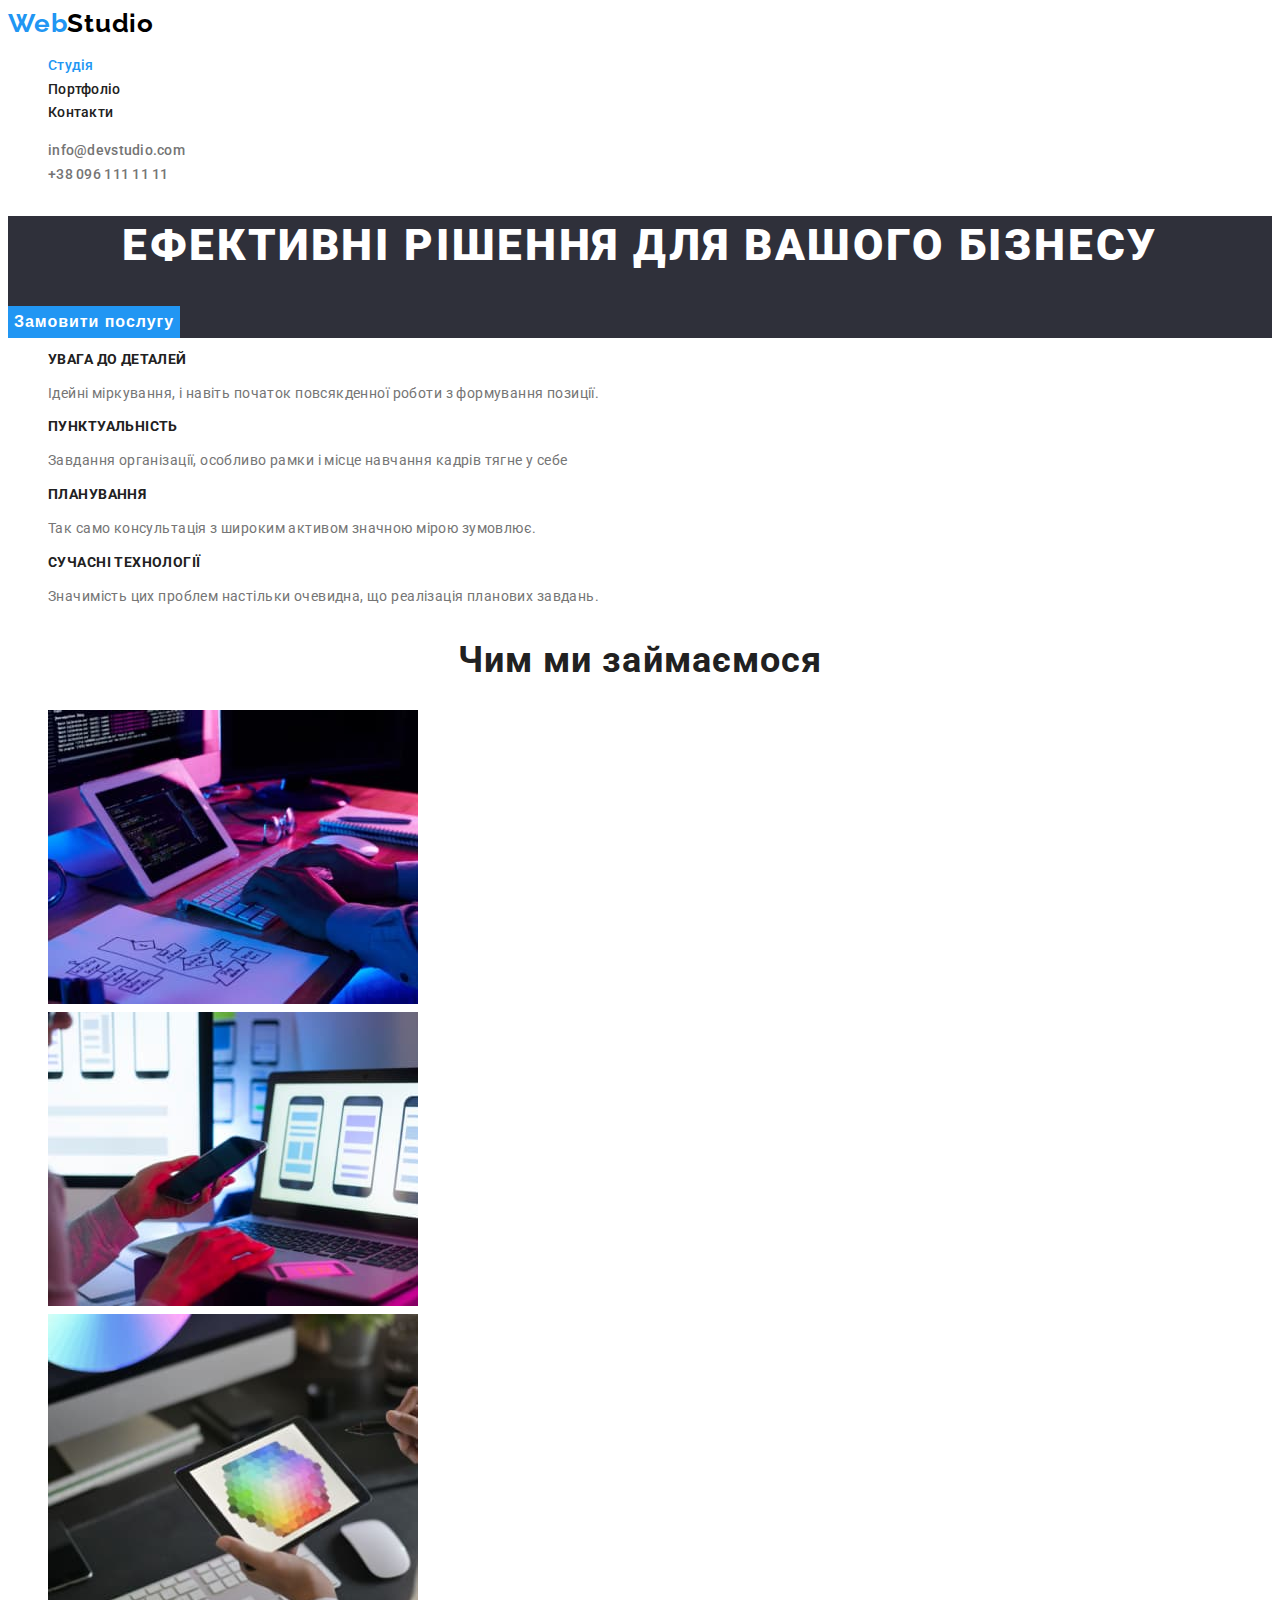
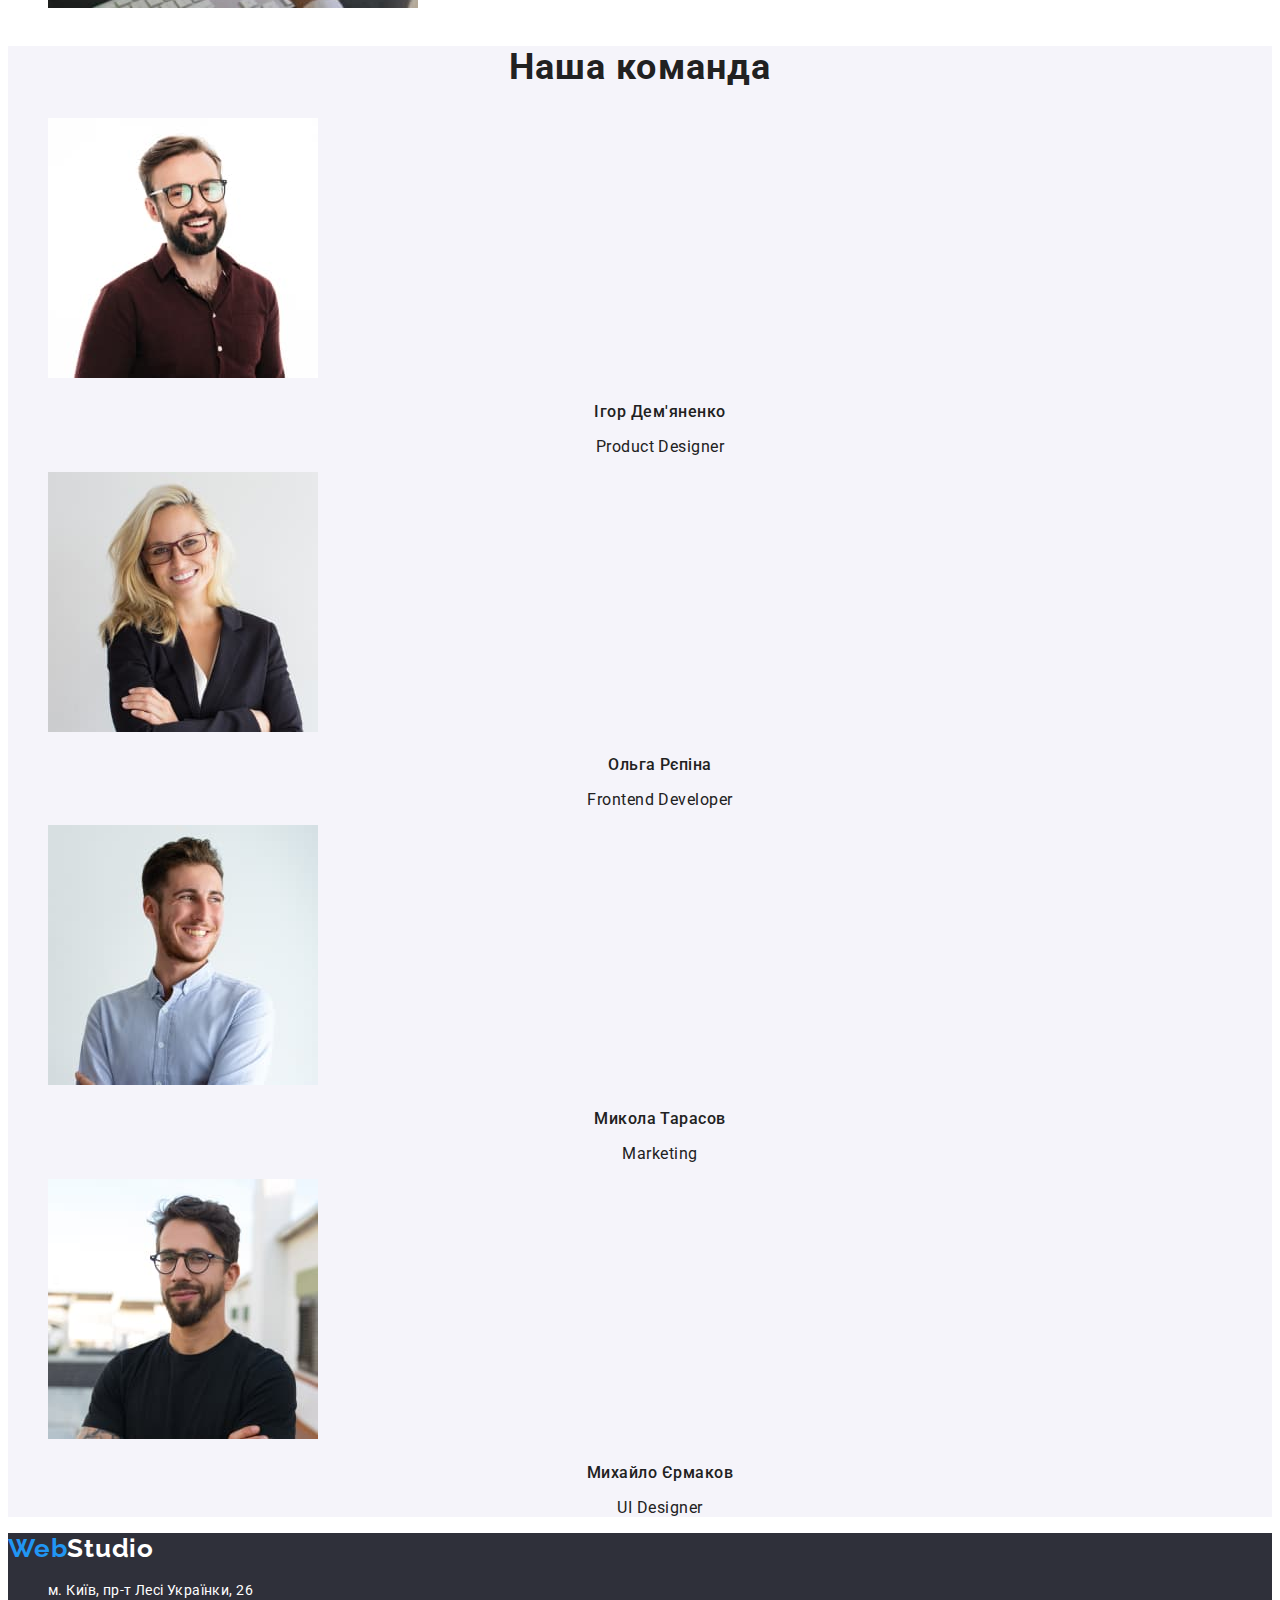
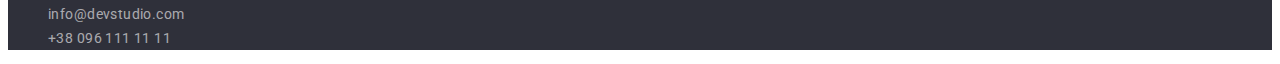
<file: index.html>
<!DOCTYPE html>
<html lang="uk">

<head>
    <meta charset="UTF-8">
    <meta http-equiv="X-UA-Compatible" content="IE=edge">
    <meta name="viewport" content="width=device-width, initial-scale=1.0">
    <title>Document</title>
    <link rel="stylesheet" href="./css/styles.css" />
    <link rel="preconnect" href="https://fonts.googleapis.com">
    <link rel="preconnect" href="https://fonts.gstatic.com" crossorigin>
    <link
        href="https://fonts.googleapis.com/css2?family=Raleway:wght@700&family=Roboto:wght@400;500;700;900&display=swap"
        rel="stylesheet">
</head>

<body>
    <header>
        <nav class="nav">
            <a href="./index.html"><span class="logo-accent">Web</span><span class="logo">Studio</span>
            </a>
            <ul class="list">
                <li>
                    <a href="./index.html" class="current-link">Студія</a>
                </li>
                <li>
                    <a href="./portfolio.html" class="link">Портфоліо</a>
                </li>
                <li><a href="#" class="link">Контакти</a>
                </li>
            </ul>
        </nav>
        <ul class="list">
            <li>
                <a href="mailto:info@devstudio.com" class="link-contact">info@devstudio.com</a>
            </li>
            <li>
                <a href="tel:+380961111111" class="link-contact">+38 096 111 11 11</a>
            </li>
        </ul>
    </header>
    <main>
        <section class="hero">
            <h1 class="hero-title">Ефективні рішення для вашого бізнесу</h1>
            <button class="primary-button">Замовити послугу</button>
        </section>
        <section>
            <h2 class="visually-hidden">Наші переваги</h2>
            <ul class="list">
                <li>
                    <h3 class="list-subtitle">Увага до деталей</h3>
                    <p class="list-text">Ідейні міркування, і навіть початок повсякденної роботи з формування позиції.
                    </p>
                </li>
                <li>
                    <h3 class="list-subtitle">Пунктуальність</h3>
                    <p class="list-text">Завдання організації, особливо рамки і місце навчання кадрів тягне у себе</p>
                </li>
                <li>
                    <h3 class="list-subtitle">Планування</h3>
                    <p class="list-text">Так само консультація з широким активом значною мірою зумовлює.</p>
                </li>
                <li>
                    <h3 class="list-subtitle">Сучасні Технології</h3>
                    <p class="list-text">Значимість цих проблем настільки очевидна, що реалізація планових завдань.</p>
                </li>
            </ul>
        </section>
        <section>
            <h2 class="list-title">Чим ми займаємося</h2>
            <ul class="list">
                <li>
                    <img src="./images/image1.jpg" alt="створюємо інтернет сторінки" width="370" />
                </li>
                <li>
                    <img src="./images/image2.jpg" alt="створюємо додатки на телефон" width="370" />
                </li>
                <li>
                    <img src="./images/image3.jpg" alt="займаємось веб-дизайном" width="370" />
                </li>
            </ul>
        </section>
        <section class="headline-ourteam">
            <h2 class="list-title">Наша команда</h2>
            <ul class="list">
                <li>
                    <img src="./images/teamcard1.jpg" alt="Усміхнений хлопець в окулярах" width="270" />
                    <h3 class="list-headline">Ігор Дем'яненко</h3>
                    <p class="headline-text">Product Designer</p>
                </li>
                <li>
                    <img src="./images/teamcard2.jpg" alt="Усміхнена дівчина в окулярах" width="270" />
                    <h3 class="list-headline">Ольга Рєпіна</h3>
                    <p class="headline-text">Frontend Developer</p>
                </li>
                <li>
                    <img src="./images/teamcard3.jpg" alt="Усміхнений хлопець" width="270" />
                    <h3 class="list-headline">Микола Тарасов</h3>
                    <p class="headline-text">Marketing</p>
                </li>
                <li>
                    <img src="./images/teamcard4.jpg" alt="Усміхнений хлопець в окулярах" width="270" />
                    <h3 class="list-headline">Михайло Єрмаков</h3>
                    <p class="headline-text">UI Designer</p>
                </li>
            </ul>
        </section>
    </main>
    <footer class="footer">
        <a href="./index.html"><span class="logo-accent">Web</span><span class="logo-footer">Studio</span>
            <address>
                <ul class="list">
                    <li>
                        <a href="https://goo.gl/maps/CPtrU1FHBa2aNyZL9" target="_blank"
                            rel="noopener noreferrer nofollow" class="address">м. Київ, пр-т Лесі
                            Українки, 26</a>
                    </li>
                    <li>
                        <a href="mailto:info@devstudio.com" class="address-contact">info@devstudio.com</a>
                    </li>
                    <li>
                        <a href="tel:+380961111111" class="address-contact">+38 096 111 11 11</a>
                    </li>
                </ul>
            </address>
    </footer>
</body>

</html>
</file>
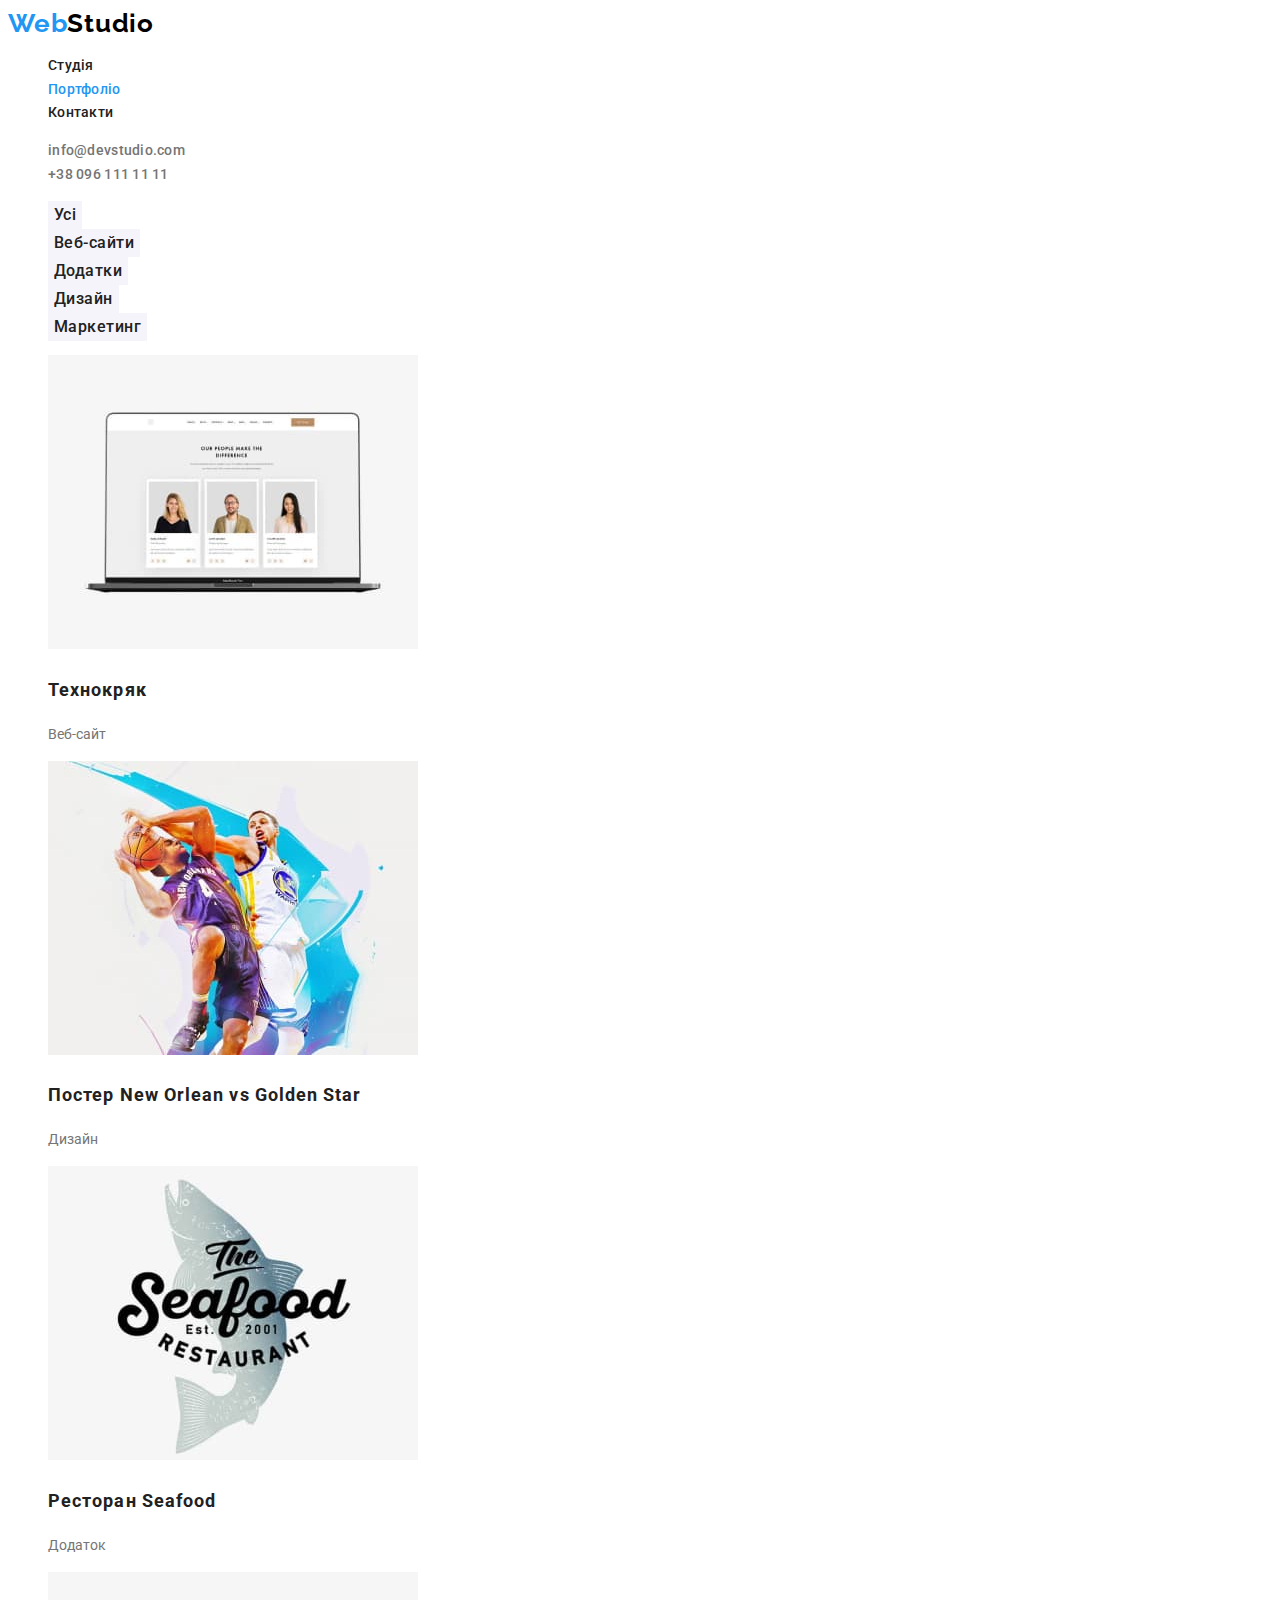
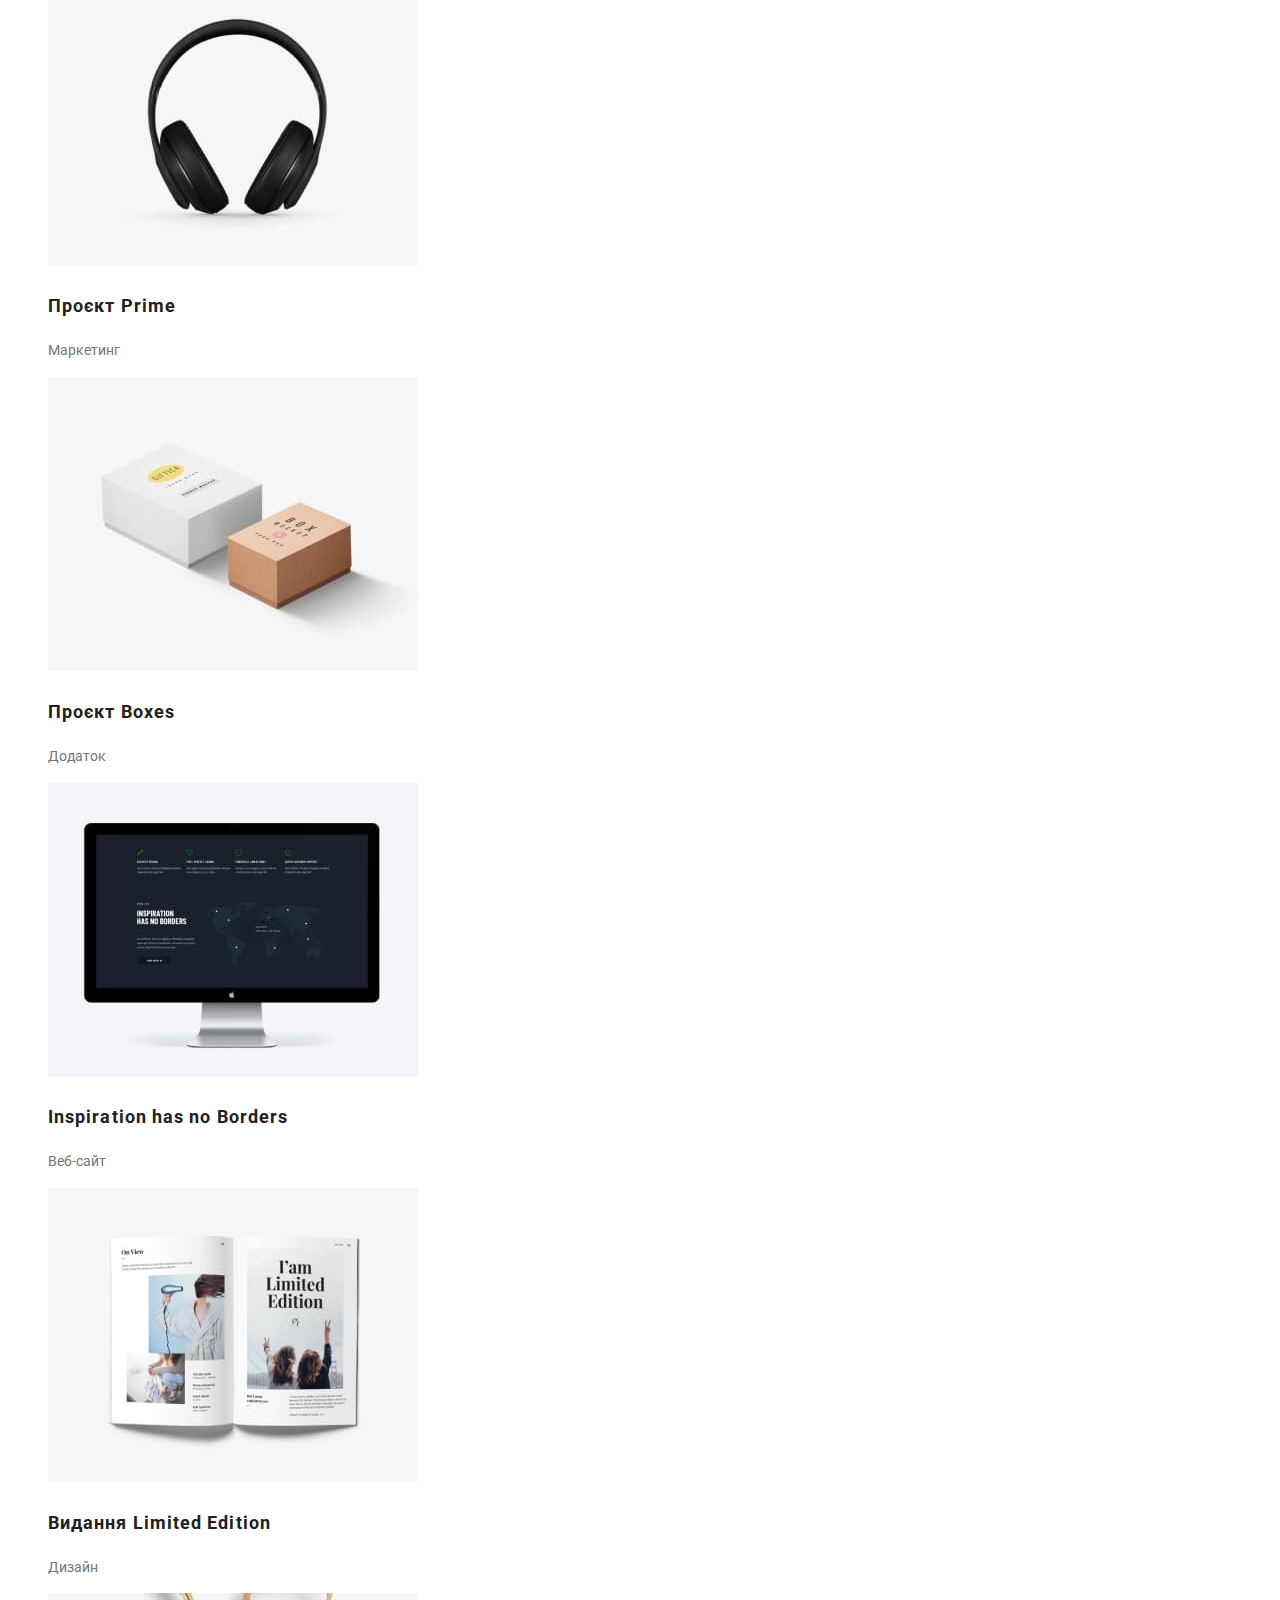
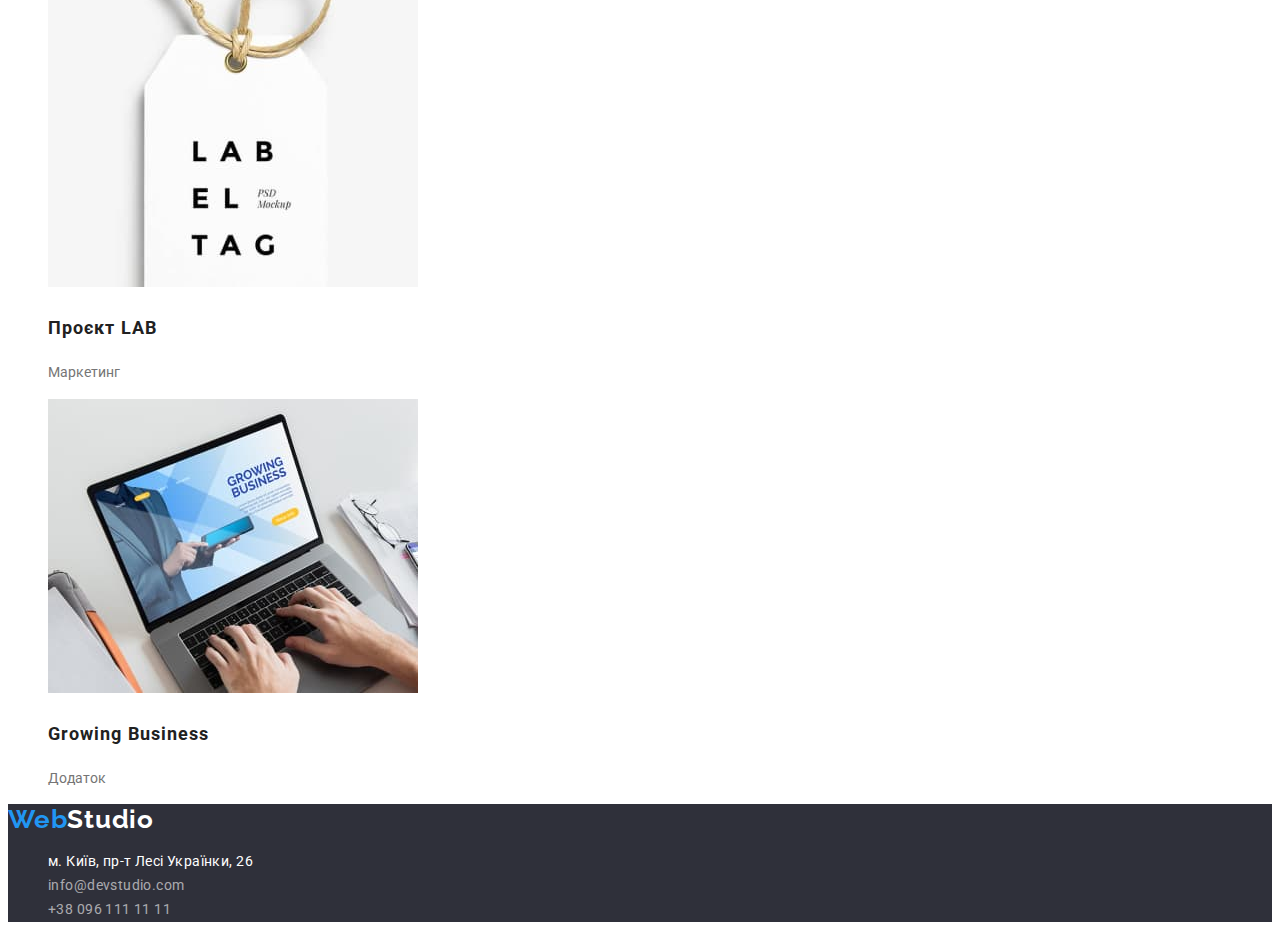
<file: portfolio.html>
<!DOCTYPE html>
<html lang="uk">

<head>
    <meta charset="UTF-8">
    <meta http-equiv="X-UA-Compatible" content="IE=edge">
    <meta name="viewport" content="width=device-width, initial-scale=1.0">
    <title>Document</title>
    <link rel="stylesheet" href="./css/styles.css" />
    <link rel="preconnect" href="https://fonts.googleapis.com">
    <link rel="preconnect" href="https://fonts.gstatic.com" crossorigin>
    <link
        href="https://fonts.googleapis.com/css2?family=Raleway:wght@700&family=Roboto:wght@400;500;700;900&display=swap"
        rel="stylesheet">
</head>

<body>
    <nav class="nav">
        <a href="./index.html"><span class="logo-accent">Web</span><span class="logo">Studio</span>
        </a>
        <ul class="list">
            <li>
                <a href="./index.html" class="link">Студія</a>
            </li>
            <li>
                <a href="./portfolio.html" class="current-link">Портфоліо</a>
            </li>
            <li><a href="#" class="link">Контакти</a>
            </li>
        </ul>
    </nav>
    <ul class="list">
        <li>
            <a href="mailto:info@devstudio.com" class="link-contact">info@devstudio.com</a>
        </li>
        <li>
            <a href="tel:+380961111111" class="link-contact">+38 096 111 11 11</a>
        </li>
    </ul>
    </header>
    <main>
        <!-- скритий заголовок  -->
        <h1 class="visually-hidden">Наші роботи</h1>
        <section>
            <ul class="list">
                <li>
                    <button type="button" class="button">Усі</button>
                </li>
                <li>
                    <button type="button" class="button">Веб-сайти</button>
                </li>
                <li>
                    <button type="button" class="button">Додатки</button>
                </li>
                <li>
                    <button type="button" class="button">Дизайн</button>
                </li>
                <li>
                    <button type="button" class="button">Маркетинг</button>
                </li>
            </ul>
            <ul class="list">
                <li>
                    <img src="./images/img1 (1).jpg" alt="веб-сайт" width="370" />
                    <h2 class="tagline">Технокряк</h2>
                    <p>Веб-сайт</p>
                </li>
                <li>
                    <img src="./images/img2 (1).jpg" alt="два баскетболісти" width="370" />
                    <h2 class="tagline">Постер New Orlean vs Golden Star</h2>
                    <p>Дизайн</p>
                </li>
                <li>
                    <img src="./images/img3 (1).jpg" alt="ресторан морепродукти" width="370" />
                    <h2 class="tagline">Ресторан Seafood</h2>
                    <p>Додаток</p>
                </li>
                <li>
                    <img src="./images/img4 (1).jpg" alt="навушники" width="370" />
                    <h2 class="tagline">Проєкт Prime</h2>
                    <p>Маркетинг</p>
                </li>
                <li>
                    <img src="./images/img5 (1).jpg" alt="коробки" width="370" />
                    <h2 class="tagline">Проєкт Boxes</h2>
                    <p>Додаток</p>
                </li>
                <li>
                    <img src="./images/img6 (1).jpg" alt="монітор" width="370" />
                    <h2 class="tagline">Inspiration has no Borders</h2>
                    <p>Веб-сайт</p>
                </li>
                <li>
                    <img src="./images/img7 (1).jpg" alt="книга" width="370" />
                    <h2 class="tagline">Видання Limited Edition</h2>
                    <p>Дизайн</p>
                </li>
                <li>
                    <img src="./images/img8 (1).jpg" alt="етикетка" width="370" />
                    <h2 class="tagline">Проєкт LAB</h2>
                    <p>Маркетинг</p>
                </li>
                <li>
                    <img src="./images/img9 (1).jpg" alt="ноутбук" width="370" />
                    <h2 class="tagline">Growing Business</h2>
                    <p>Додаток</p>
                </li>
        </section>
    </main>
    <footer class="footer">
        <a href="./index.html"><span class="logo-accent">Web</span><span class="logo-footer">Studio</span>
            <address>
                <ul class="list">
                    <li>
                        <a href="https://goo.gl/maps/CPtrU1FHBa2aNyZL9" target="_blank"
                            rel="noopener noreferrer nofollow" class="address">м.
                            Київ, пр-т Лесі
                            Українки, 26</a>
                    </li>
                    <li>
                        <a href="mailto:info@devstudio.com" class="address-contact">info@devstudio.com</a>
                    </li>
                    <li>
                        <a href="tel:+380961111111" class="address-contact">+38 096 111 11 11</a>
                    </li>
                </ul>
            </address>
    </footer>
</body>

</html>
</file>
<file: css/styles.css>
:root {
    --color-background: #ffffff;
    --color-background-dark: #2F303A;
    --color-background-light: #f5f4fa;
    --color-brand: #2196F3;
    --color-primary: #757575;
    --color-secondary: #212121;
    --color-inverted: #ffffff;
}

/* Body */
body {
    color: var(--color-primary);
    background-color: var(--color-background);
    font-family: 'Roboto', sans-serif;
    font-size: 14px;
    font-weight: 400;
    line-height: 1.7;
}

a {
    text-decoration: none;
}

.hero {
    background-color: var(--color-background-dark);
}

.list {
    list-style: none;
}

/* Logo */
.logo-accent {
    color: var(--color-brand);
    text-decoration: none;
    font-family: 'Raleway', sans-serif;
    font-style: normal;
    font-weight: 700;
    font-size: 26px;
    line-height: 1.19;
    letter-spacing: 0.03em;
    list-style: none;
}

.logo {
    color: #000000;
    text-decoration: none;
    font-family: 'Raleway', sans-serif;
    font-style: normal;
    font-weight: 700;
    font-size: 26px;
    line-height: 1.19;
    letter-spacing: 0.03em;
    list-style: none;
}

.logo-footer {
    color: var(--color-inverted);
    text-decoration: none;
    font-family: 'Raleway', sans-serif;
    font-style: normal;
    font-weight: 700;
    font-size: 26px;
    line-height: 1.19;
    letter-spacing: 0.03em;
    list-style: none;
}

/* Навігація */
.link {
    color: var(--color-secondary);
    font-family: 'Roboto', sans-serif;
    font-style: normal;
    font-weight: 500;
    font-size: 14px;
    line-height: 1.14;
    letter-spacing: 0.02em;
    text-decoration: none;
    list-style: none;
}

.link:hover {
    color: var(--color-brand);
    text-decoration: none;
}

.link:focus {
    color: var(--color-brand);
    text-decoration: none;
}

.link-contact {
    color: var(--color-primary);
    text-decoration: none;
    list-style: none;
    font-weight: 500;
    font-size: 14px;
    line-height: 1.14;
    letter-spacing: 0.02em;
}

.link-contact:hover {
    color: var(--color-brand);
    text-decoration: none;
}

.link-contact:focus {
    color: var(--color-brand);
    text-decoration: none;
}

.current-link {
    color: var(--color-brand);
    font-weight: 500;
    font-size: 14px;
    line-height: 1.14;
    letter-spacing: 0.02em;
}

/* Section */
.hero-title {
    color: var(--color-inverted);
    background-color: var(--color-secondary-background);
    text-transform: uppercase;
    text-align: center;
    font-family: 'Roboto', inherit;
    font-style: normal;
    font-weight: 900;
    font-size: 44px;
    line-height: 1.36;
    letter-spacing: 0.06em;
}

.primary-button {
    color: var(--color-inverted);
    background-color: var(--color-brand);
    border: 0;
    cursor: pointer;
    font-family: 'Roboto', inherit;
    ;
    font-style: normal;
    font-weight: 700;
    font-size: 16px;
    line-height: 1.88;
    display: flex;
    align-items: center;
    text-align: center;
    letter-spacing: 0.06em;
}

.primary-button:hover {
    color: var(--color-inverted);
    background-color: #188ce8;
}

.primary-button:focus {
    color: var(--color-inverted);
    background-color: #188ce8;
}

/* .primary-button:active {
} */

.visually-hidden {
    position: absolute;
    white-space: nowrap;
    width: 1px;
    height: 1px;
    overflow: hidden;
    border: 0;
    padding: 0;
    clip: rect(0 0 0 0);
    clip-path: inset(50%);
    margin: -1px;
}

/* Portfolio */
.button {
    color: var(--color-secondary);
    background-color: var(--color-background-light);
    border: 0;
    cursor: pointer;
    font-style: normal;
    font-weight: 500;
    font-size: 16px;
    line-height: 1.63;
    text-align: center;
    letter-spacing: 0.03em;
    list-style: none;
    font-family: 'Roboto', sans-serif;
}

.button:hover {
    color: var(--color-inverted);
    background-color: var(--color-brand);
    border: 0;
}

.button:focus {
    color: var(--color-inverted);
    background-color: var(--color-brand);
    border: 0;
}

/* .button:active {
} */

.tagline {
    color: var(--color-secondary);
    font-family: 'Roboto', inherit;
    ;
    font-style: normal;
    font-weight: 700;
    font-size: 18px;
    line-height: 2.0;
    letter-spacing: 0.06em;
}

/* Section */
.list-title {
    color: var(--color-secondary);
    font-family: 'Roboto', inherit;
    ;
    font-style: normal;
    font-weight: 700;
    font-size: 36px;
    line-height: 1.17;
    text-align: center;
    letter-spacing: 0.03em;
}

.list-subtitle {
    color: var(--color-secondary);
    font-family: 'Roboto', inherit;
    ;
    font-style: normal;
    font-weight: 700;
    font-size: 14px;
    line-height: 1.14;
    letter-spacing: 0.03em;
    text-transform: uppercase;
}

.list-text {
    color: var(--color-primary);
    font-family: 'Roboto', inherit;
    font-style: normal;
    font-weight: 400;
    font-size: 14px;
    line-height: 1.7;
    letter-spacing: 0.03em;
}

/* Section */
.list-headline {
    color: var(--color-secondary);
    font-family: 'Roboto', inherit;
    font-style: normal;
    font-weight: 500;
    font-size: 16px;
    line-height: 1.19;
    text-align: center;
    letter-spacing: 0.03em;
}

.headline-text {
    color: var(--color-secondary);
    font-family: 'Roboto', inherit;
    font-style: normal;
    font-weight: 400;
    font-size: 16px;
    line-height: 1.19;
    text-align: center;
    letter-spacing: 0.03em;
}

.headline-ourteam {
    background-color: var(--color-background-light);
}

/* Footer */
.footer {
    background-color: var(--color-background-dark);
}

.footer-accent {
    color: var(--color-brand);
    font-family: 'Raleway', inherit;
    ;
    font-style: normal;
    font-weight: 700;
    font-size: 26px;
    line-height: 1.19;
    letter-spacing: 0.03em;
}

.address {
    color: var(--color-inverted);
    font-family: 'Roboto', inherit;
    ;
    font-style: normal;
    font-weight: 400;
    font-size: 14px;
    line-height: 1.7;
    letter-spacing: 0.03em;
    text-decoration: none;
    list-style: none;
}

.address:hover {
    color: var(--color-brand);
    text-decoration: none;
}

.address:focus {
    color: var(--color-brand);
}

.address-contact {
    color: rgba(255, 255, 255, 0.6);
    font-family: 'Roboto', inherit;
    ;
    font-style: normal;
    font-weight: 400;
    font-size: 14px;
    line-height: 1.7;
    letter-spacing: 0.03em;
    text-decoration: none;
    list-style: none;
}

.address-contact:hover {
    color: var(--color-brand);
    text-decoration: none;
}

.address-contact:focus {
    color: var(--color-brand);
}
</file>
